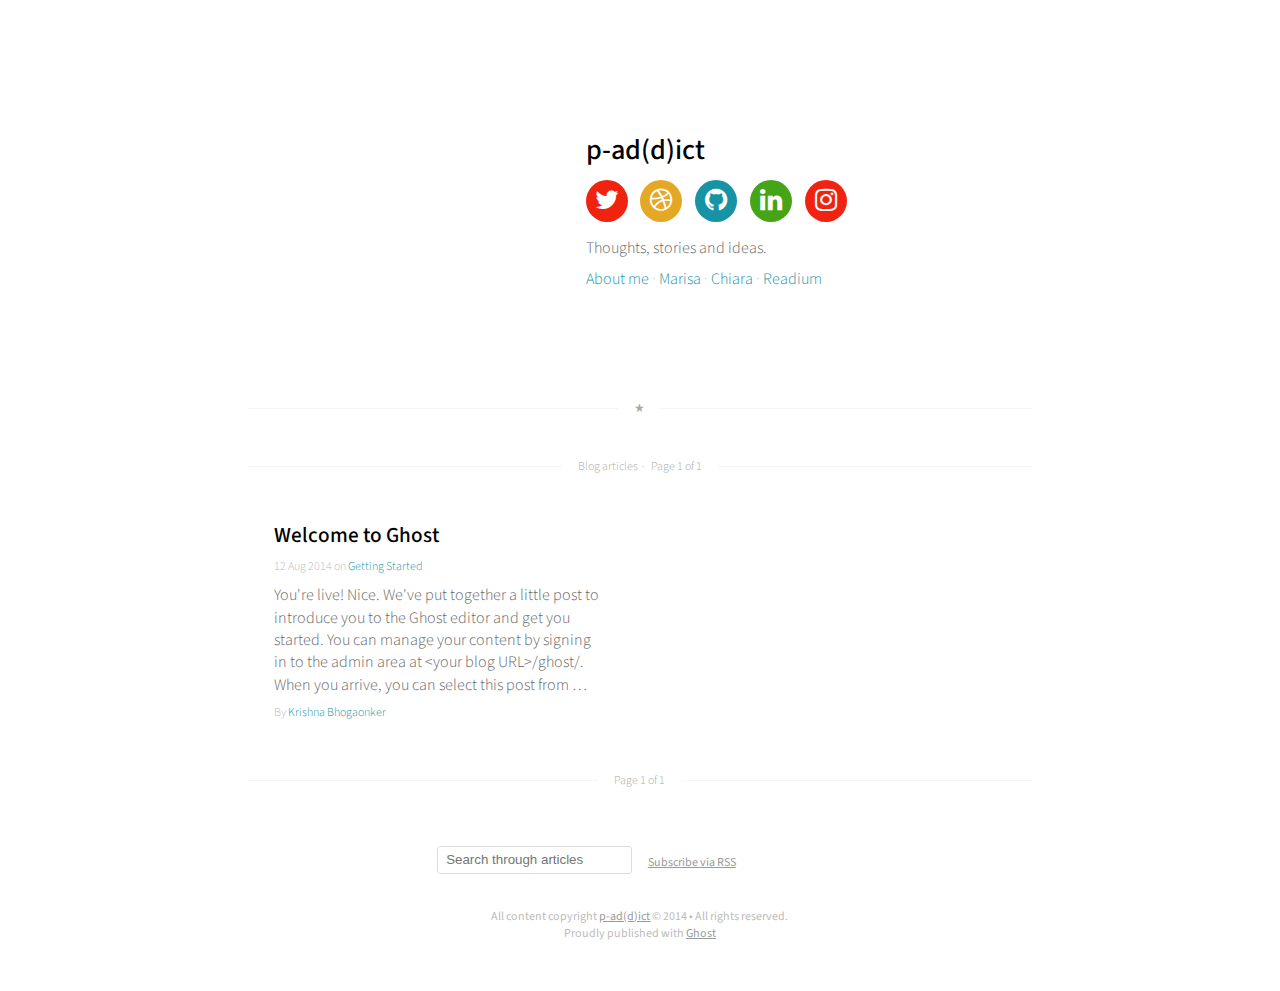
<file: index.html>
<!DOCTYPE html>
<html>
<head>
    
    <meta charset="utf-8" />
    <meta http-equiv="X-UA-Compatible" content="IE=edge" />

    
    <title>p-ad(d)ict</title>
    <meta name="description" content="Thoughts, stories and ideas." />
    
    <!-- (1) Optimize for mobile versions: http://goo.gl/EOpFl -->
    <meta name="viewport" content="width=device-width, initial-scale=1.0">
    
    <!-- (1) force latest IE rendering engine: bit.ly/1c8EiC9 -->
    <meta http-equiv="X-UA-Compatible" content="IE=edge">
    
    <meta name="HandheldFriendly" content="True" />
    <meta name="MobileOptimized" content="320" />
    <meta name="apple-mobile-web-app-capable" content="yes">
    <meta name="apple-mobile-web-app-status-bar-style" content="black-translucent">
    <meta name="twitter:card" content="summary">
    <meta name="twitter:title" content="p-ad(d)ict">
    <meta name="twitter:description" content="Thoughts, stories and ideas.">
    <meta name="twitter:site" content="http://www.svenread.com">
    <meta name="twitter:creator" content="@starburst1977">
    <meta name="google-site-verification" content="">
    <meta property="fb:admins" content="">
    <meta property="og:type" content="article">
    <meta property="og:title" content="p-ad(d)ict">
    <meta property="og:description" content="Thoughts, stories and ideas.">

    <link rel="shortcut icon" href="favicon.ico">

    
    <link rel="stylesheet" type="text/css" href="assets/css/main.css?v=ecebc24df8" />
    <link rel="stylesheet" href="assets/js/styles/obsidian.css?v=ecebc24df8">
    
    <link href="http://netdna.bootstrapcdn.com/font-awesome/4.0.3/css/font-awesome.min.css" rel="stylesheet">
    <link rel="stylesheet" href="http://brick.a.ssl.fastly.net/Linux+Libertine:400,400i,700,700i">
    <link href='http://fonts.googleapis.com/css?family=Source+Sans+Pro:300,400,600,700,300italic,400italic,700italic' rel='stylesheet' type='text/css'>
    <script src="https://code.jquery.com/jquery-1.11.0.min.js"></script>
    
    <meta name="generator" content="Ghost 0.5" />
<link rel="alternate" type="application/rss+xml" title="p-ad(d)ict" href="rss/index.html">
<link rel="canonical" href="http://blog.krishnab.org/" />
</head>
<body class="home-template">
    
    
    




<header class="site-head">
    <div class="vertical">
        <div class="site-head-content inner">
            <div class="left">
                
                
            </div>
            <div class="right">
                <h1 class="blog-title">p-ad(d)ict</h1>
                <div class="blog-social">
                    <a href="http://www.twitter.com/starburst1977" target="_blank"><i class="fa fa-twitter"></i></a>
                    <a href="http://dribbble.com/Starburst1977" target="_blank"><i class="fa fa-dribbble"></i></a>
                    <a href="https://github.com/starburst1977" target="_blank"><i class="fa fa-github"></i></a>
                    <a href="http://www.linkedin.com/in/svenread" target="_blank"><i class="fa fa-linkedin"></i></a>
                    <a href="http://instagram.com/starburst1977" target="_blank"><i class="fa fa-instagram"></i></a>
                </div>
                <h2 class="blog-description">Thoughts, stories and ideas.</h2>
                <div class="head-links">
                    <a href="http://127.0.0.1:2368/cv">About me</a> · <a href="http://127.0.0.1:2368/marisa/">Marisa</a> · <a href="http://127.0.0.1:2368/chiara/">Chiara</a> · <a href="http://127.0.0.1:2368/readium-ghost-theme/">Readium</a>
                </div>
            </div>
        </div>
        
    </div>
</header>


<main class="content index" role="main">
    
    
    <h5 class="index-headline featured"><span>&#9733;</span></h5>
    
    
        
    
    
    <h5 class="index-headline normal"><span>Blog articles&nbsp;&nbsp;·&nbsp;&nbsp;<nav class="pagination" role="navigation">
    
    <span class="page-number">Page 1 of 1</span>
    
</nav></span></h5>
    
    <div class="cf frame">
    
        
            <article class="post tag-getting-started" itemscope itemtype="http://schema.org/BlogPosting" role="article">
                <div class="article-item">
                    <header class="post-header">
                        <h2 class="post-title" itemprop="name"><a href="welcome-to-ghost/index.html" itemprop="url">Welcome to Ghost</a></h2>
                        <span class="post-meta"><time datetime="2014-08-12">12 Aug 2014</time> on <a href="tag/getting-started/index.html">Getting Started</a></span>
                    </header>
                    <section class="post-excerpt" itemprop="description">
                        <p>You're live! Nice. We've put together a little post to introduce you to the Ghost editor and get you started. You can manage your content by signing in to the admin area at &lt;your blog URL&gt;/ghost/. When you arrive, you can select this post from &hellip;</p>
                    </section>
                    <div class="author post-meta">
                       By <a href="author/krishna-bhogaonker/index.html">Krishna Bhogaonker </a>
                    </div>
                </div>
            </article>
        
    
    </div>
    
    <h5 class="index-headline bottom"><span><nav class="pagination" role="navigation">
    
    <span class="page-number">Page 1 of 1</span>
    
</nav></span></h5>
    
    
    


</main>


    <footer class="site-footer">
        <div class="cf">
            <div class="left">
                <form>
                  <input id="search-field" placeholder="Search through articles" />
                </form>
            </div>
            <div class="right">
                <a class="subscribe icon-feed" href="http://blog.krishnab.org/rss/"><span class="tooltip">Subscribe via RSS</span></a>
            </div>
        </div>
        
        <br>
        <section id="results"></section>
        <br>
        <div class="inner">
             <section class="copyright">All content copyright <a href="http://blog.krishnab.org/">p-ad(d)ict</a> &copy; 2014 &bull; All rights reserved.</section>
             <section class="poweredby">Proudly published with <a class="icon-ghost" href="http://ghost.org">Ghost</a></section>
        </div>
    </footer>

    
    <script src="public/jquery.js?v=ecebc24df8"></script>

    
    
    
    <script src="assets/js/readingTime.min.js?v=ecebc24df8"></script>
    <!-- Ghost Search Script-->
    <script src="assets/js/jquery.ghostHunter.min.js?v=ecebc24df8"></script>
    
    <script type="text/javascript" src="assets/js/min/index-ck.js?v=ecebc24df8"></script>
    <script>
      (function(i,s,o,g,r,a,m){i['GoogleAnalyticsObject']=r;i[r]=i[r]||function(){
      (i[r].q=i[r].q||[]).push(arguments)},i[r].l=1*new Date();a=s.createElement(o),
      m=s.getElementsByTagName(o)[0];a.async=1;a.src=g;m.parentNode.insertBefore(a,m)
      })(window,document,'script','//www.google-analytics.com/analytics.js','ga');
    
      ga('create', 'UA-47305801-1', 'svenread.com');
      ga('send', 'pageview');
    
    </script>
    
    
    <script>
    
      var searchField = $("#search-field").ghostHunter({
                          results   : "#results",
                          zeroResultsInfo     : false,
                          //Enable the "search as you type" by uncommenting the following line
                          onKeyUp   : true
                        });
    
      function clearResults() {
        searchField.clear();
      }
    
    </script>
    
</body>
</html>
</file>
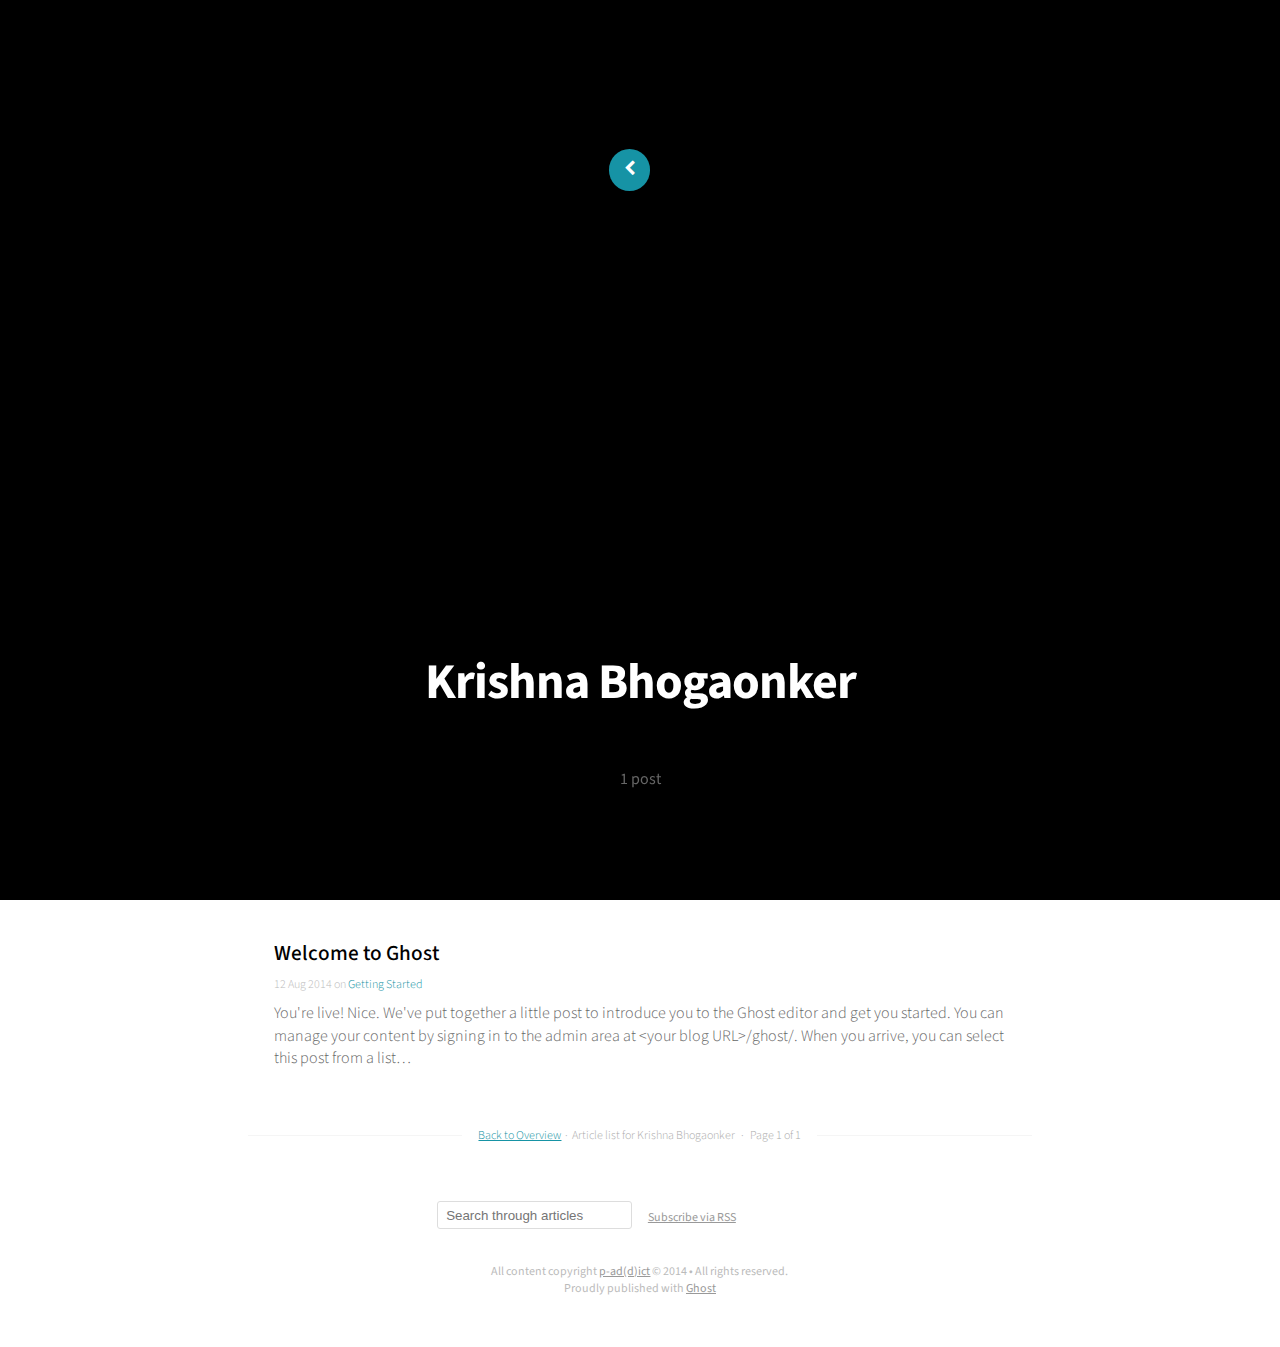
<file: author/krishna-bhogaonker/index.html>
<!DOCTYPE html>
<html>
<head>
    
    <meta charset="utf-8" />
    <meta http-equiv="X-UA-Compatible" content="IE=edge" />

    
    <title>Krishna Bhogaonker  - p-ad(d)ict</title>
    <meta name="description" content="" />
    
    <!-- (1) Optimize for mobile versions: http://goo.gl/EOpFl -->
    <meta name="viewport" content="width=device-width, initial-scale=1.0">
    
    <!-- (1) force latest IE rendering engine: bit.ly/1c8EiC9 -->
    <meta http-equiv="X-UA-Compatible" content="IE=edge">
    
    <meta name="HandheldFriendly" content="True" />
    <meta name="MobileOptimized" content="320" />
    <meta name="apple-mobile-web-app-capable" content="yes">
    <meta name="apple-mobile-web-app-status-bar-style" content="black-translucent">
    <meta name="twitter:card" content="summary">
    <meta name="twitter:title" content="Krishna Bhogaonker  - p-ad(d)ict">
    <meta name="twitter:description" content="">
    <meta name="twitter:site" content="http://www.svenread.com">
    <meta name="twitter:creator" content="@starburst1977">
    <meta name="google-site-verification" content="">
    <meta property="fb:admins" content="">
    <meta property="og:type" content="article">
    <meta property="og:title" content="Krishna Bhogaonker  - p-ad(d)ict">
    <meta property="og:description" content="">

    <link rel="shortcut icon" href="../../favicon.ico">

    
    <link rel="stylesheet" type="text/css" href="../../assets/css/main.css?v=ecebc24df8" />
    <link rel="stylesheet" href="../../assets/js/styles/obsidian.css?v=ecebc24df8">
    
    <link href="http://netdna.bootstrapcdn.com/font-awesome/4.0.3/css/font-awesome.min.css" rel="stylesheet">
    <link rel="stylesheet" href="http://brick.a.ssl.fastly.net/Linux+Libertine:400,400i,700,700i">
    <link href='http://fonts.googleapis.com/css?family=Source+Sans+Pro:300,400,600,700,300italic,400italic,700italic' rel='stylesheet' type='text/css'>
    <script src="https://code.jquery.com/jquery-1.11.0.min.js"></script>
    
    <meta name="generator" content="Ghost 0.5" />
<link rel="alternate" type="application/rss+xml" title="p-ad(d)ict" href="../../rss/index.html">
<link rel="canonical" href="http://blog.krishnab.org/author/krishna-bhogaonker/" />
</head>
<body class="author-template author-krishna-bhogaonker">
    
    
    





<script>
    (function ($) {
        "use strict";
    
        $(document).ready(function(){
                        
            $('.post-content').each(function() {
                var $this = $(this),
                    img = $this.find('img:first'),
                    url = img.attr('src');
    
                $(".post-image-image").css('background-image', 'url('+url+')');
    
                img.remove();
            });
    
            var $window = $(window),
                $image = $('.post-image-image');
            $window.on('scroll', function() {
                var top = $window.scrollTop();
    
                if (top < 0 || top > 1500) { return; }
                $image
                    .css('transform', 'translate3d(0px, '+top/3+'px, 0px)')
                    .css('opacity', 1-Math.max(top/700, 0));
            });
            $window.trigger('scroll');
            
            var height = $('.post-image-image').height();
                $('.content').css('padding-top', height + 'px');
                
            $(function() {
              $('a[href*=#]:not([href=#])').click(function() {
                if (location.pathname.replace(/^\//,'') == this.pathname.replace(/^\//,'') && location.hostname == this.hostname) {
                  var target = $(this.hash);
                  target = target.length ? target : $('[name=' + this.hash.slice(1) +']');
                  if (target.length) {
                    $('html,body').animate({
                      scrollTop: target.offset().top
                    }, 500);
                    return false;
                  }
                }
              });
            });
    
        });
    
    }(jQuery));
</script>

<div class="article tag-articleimage">
<div class="post-image">
    <div class="post-image-image no-cover" data-0="opacity: 1; top: 0px" data-500="opacity: 0.2; top: 250px">
        Post Image
    </div>
    <header class="post-header">
        <a href="../../index.html" class="button-back"><i class="fa fa-chevron-left "></i></a>
        
    </header>
    <div class="post-head">
        <div class="post-author">
            
        </div>
        <h1 class="post-title">Krishna Bhogaonker </h1>
        <span class="post-meta author">
            
            <br><br>
            <div class="author-meta">
                
                
                <span class="author-stats"><i class="icon-stats"></i> 1 post</span>
            </div>
        </span>
        
    </div>
    <center><a href="index.html#topofpage" class="topofpage"><i class="fa fa-angle-down"></i></a></center>
</div>
</div>



<main class="content tag-list" role="main">
    
    
    
    
    

    <article class="post tag-getting-started">
        <header class="post-header">
            <h2 class="post-title"><a href="../../welcome-to-ghost/index.html">Welcome to Ghost</a></h2>
            <span class="post-meta"><time datetime="2014-08-12">12 Aug 2014</time> on <a href="../../tag/getting-started/index.html">Getting Started</a></span>
        </header>
        <section class="post-excerpt">
            <p>You're live! Nice. We've put together a little post to introduce you to the Ghost editor and get you started. You can manage your content by signing in to the admin area at &lt;your blog URL&gt;/ghost/. When you arrive, you can select this post from a list&hellip;</p>
        </section>
    </article>

    

    
    
    <h5 class="index-headline bottom"><span><a href="../../index.html">Back to Overview</a>&nbsp;&nbsp;·&nbsp;&nbsp;Article list for Krishna Bhogaonker &nbsp;&nbsp;·&nbsp;&nbsp;<nav class="pagination" role="navigation">
    
    <span class="page-number">Page 1 of 1</span>
    
</nav></span></h5>

</main>


    <footer class="site-footer">
        <div class="cf">
            <div class="left">
                <form>
                  <input id="search-field" placeholder="Search through articles" />
                </form>
            </div>
            <div class="right">
                <a class="subscribe icon-feed" href="http://blog.krishnab.org/rss/"><span class="tooltip">Subscribe via RSS</span></a>
            </div>
        </div>
        
        <br>
        <section id="results"></section>
        <br>
        <div class="inner">
             <section class="copyright">All content copyright <a href="http://blog.krishnab.org/">p-ad(d)ict</a> &copy; 2014 &bull; All rights reserved.</section>
             <section class="poweredby">Proudly published with <a class="icon-ghost" href="http://ghost.org">Ghost</a></section>
        </div>
    </footer>

    
    <script src="../../public/jquery.js?v=ecebc24df8"></script>

    
    
    
    <script src="../../assets/js/readingTime.min.js?v=ecebc24df8"></script>
    <!-- Ghost Search Script-->
    <script src="../../assets/js/jquery.ghostHunter.min.js?v=ecebc24df8"></script>
    
    <script type="text/javascript" src="../../assets/js/min/index-ck.js?v=ecebc24df8"></script>
    <script>
      (function(i,s,o,g,r,a,m){i['GoogleAnalyticsObject']=r;i[r]=i[r]||function(){
      (i[r].q=i[r].q||[]).push(arguments)},i[r].l=1*new Date();a=s.createElement(o),
      m=s.getElementsByTagName(o)[0];a.async=1;a.src=g;m.parentNode.insertBefore(a,m)
      })(window,document,'script','//www.google-analytics.com/analytics.js','ga');
    
      ga('create', 'UA-47305801-1', 'svenread.com');
      ga('send', 'pageview');
    
    </script>
    
    
    <script>
    
      var searchField = $("#search-field").ghostHunter({
                          results   : "#results",
                          zeroResultsInfo     : false,
                          //Enable the "search as you type" by uncommenting the following line
                          onKeyUp   : true
                        });
    
      function clearResults() {
        searchField.clear();
      }
    
    </script>
    
</body>
</html>
</file>
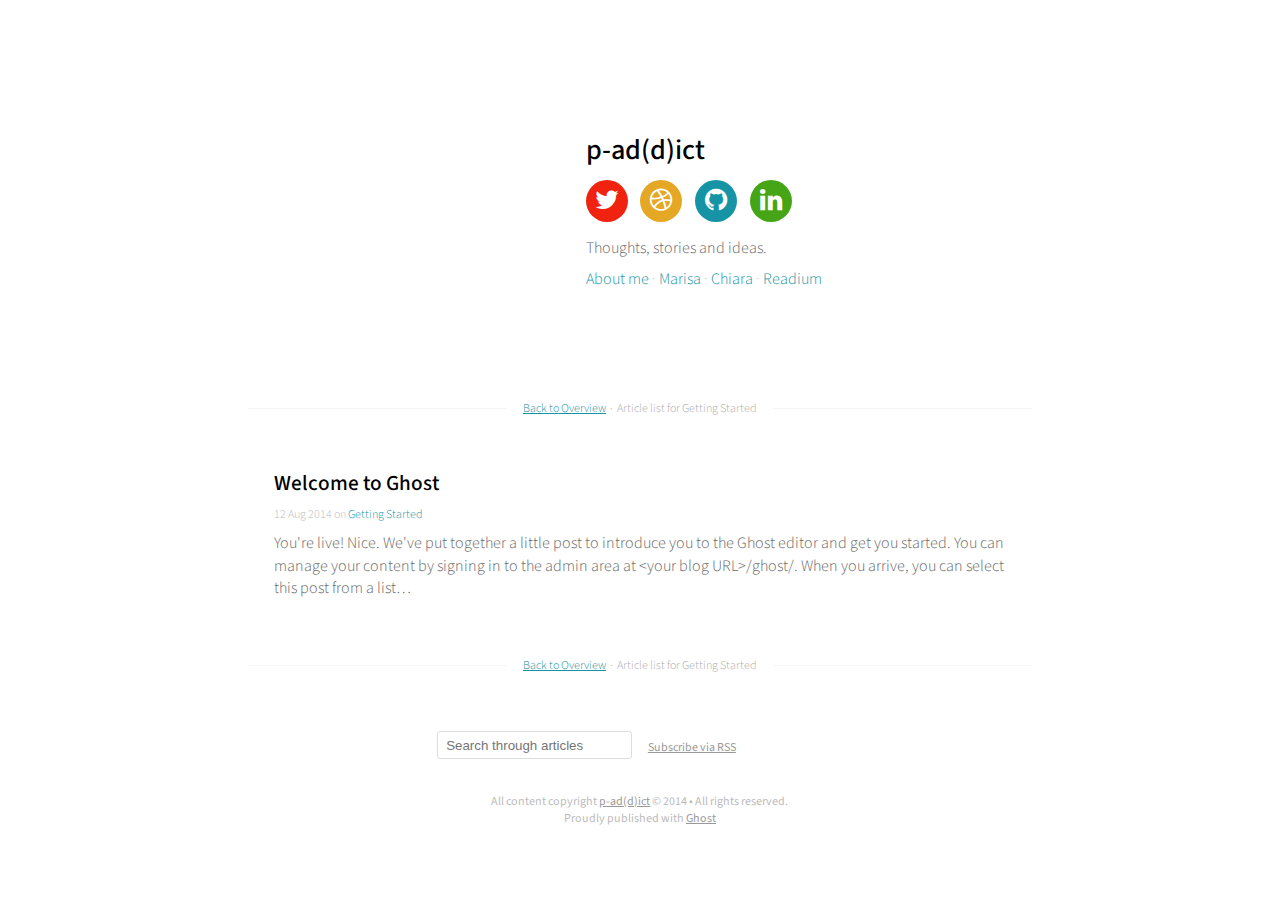
<file: tag/getting-started/index.html>
<!DOCTYPE html>
<html>
<head>
    
    <meta charset="utf-8" />
    <meta http-equiv="X-UA-Compatible" content="IE=edge" />

    
    <title>Getting Started - p-ad(d)ict</title>
    <meta name="description" content="" />
    
    <!-- (1) Optimize for mobile versions: http://goo.gl/EOpFl -->
    <meta name="viewport" content="width=device-width, initial-scale=1.0">
    
    <!-- (1) force latest IE rendering engine: bit.ly/1c8EiC9 -->
    <meta http-equiv="X-UA-Compatible" content="IE=edge">
    
    <meta name="HandheldFriendly" content="True" />
    <meta name="MobileOptimized" content="320" />
    <meta name="apple-mobile-web-app-capable" content="yes">
    <meta name="apple-mobile-web-app-status-bar-style" content="black-translucent">
    <meta name="twitter:card" content="summary">
    <meta name="twitter:title" content="Getting Started - p-ad(d)ict">
    <meta name="twitter:description" content="">
    <meta name="twitter:site" content="http://www.svenread.com">
    <meta name="twitter:creator" content="@starburst1977">
    <meta name="google-site-verification" content="">
    <meta property="fb:admins" content="">
    <meta property="og:type" content="article">
    <meta property="og:title" content="Getting Started - p-ad(d)ict">
    <meta property="og:description" content="">

    <link rel="shortcut icon" href="../../favicon.ico">

    
    <link rel="stylesheet" type="text/css" href="../../assets/css/main.css?v=ecebc24df8" />
    <link rel="stylesheet" href="../../assets/js/styles/obsidian.css?v=ecebc24df8">
    
    <link href="http://netdna.bootstrapcdn.com/font-awesome/4.0.3/css/font-awesome.min.css" rel="stylesheet">
    <link rel="stylesheet" href="http://brick.a.ssl.fastly.net/Linux+Libertine:400,400i,700,700i">
    <link href='http://fonts.googleapis.com/css?family=Source+Sans+Pro:300,400,600,700,300italic,400italic,700italic' rel='stylesheet' type='text/css'>
    <script src="https://code.jquery.com/jquery-1.11.0.min.js"></script>
    
    <meta name="generator" content="Ghost 0.5" />
<link rel="alternate" type="application/rss+xml" title="p-ad(d)ict" href="../../rss/index.html">
<link rel="canonical" href="http://blog.krishnab.org/tag/getting-started/" />
</head>
<body class="tag-template tag-getting-started">
    
    
    




<header class="site-head">
    <div class="vertical">
        <div class="site-head-content inner">
            <div class="left">
                
                
            </div>
            <div class="right">
                <h1 class="blog-title">p-ad(d)ict</h1>
                <div class="blog-social">
                    <a href="http://www.twitter.com/starburst1977"><i class="fa fa-twitter"></i></a>
                    <a href="http://dribbble.com/Starburst1977"><i class="fa fa-dribbble"></i></a>
                    <a href="https://github.com/starburst1977"><i class="fa fa-github"></i></a>
                    <a href="http://www.linkedin.com/in/svenread"><i class="fa fa-linkedin"></i></a>
                </div>
                <h2 class="blog-description">Thoughts, stories and ideas.</h2>
                <div class="head-links">
                    <a href="http://127.0.0.1:2368/aboutme">About me</a> · <a href="http://127.0.0.1:2368/marisa-ghost-theme/">Marisa</a> · <a href="http://127.0.0.1:2368/golden-ratio-modular-scaling-on-a-responsive-website/">Chiara</a> · <a href="http://127.0.0.1:2368/readium-ghost-theme/">Readium</a>
                </div>
            </div>
        </div>

    </div>
</header>


<main class="content tag-list" role="main">
        
    <h5 class="index-headline normal"><span><a href="../../index.html">Back to Overview</a>&nbsp;&nbsp;·&nbsp;&nbsp;Article list for Getting Started</span></h5>
    <br>
    
    

    <article class="post tag-getting-started">
        <header class="post-header">
            <h2 class="post-title"><a href="../../welcome-to-ghost/index.html">Welcome to Ghost</a></h2>
            <span class="post-meta"><time datetime="2014-08-12">12 Aug 2014</time> on <a href="index.html">Getting Started</a></span>
        </header>
        <section class="post-excerpt">
            <p>You're live! Nice. We've put together a little post to introduce you to the Ghost editor and get you started. You can manage your content by signing in to the admin area at &lt;your blog URL&gt;/ghost/. When you arrive, you can select this post from a list&hellip;</p>
        </section>
    </article>

    

    
    
    <h5 class="index-headline bottom"><span><a href="../../index.html">Back to Overview</a>&nbsp;&nbsp;·&nbsp;&nbsp;Article list for Getting Started</span></h5>

</main>

    <footer class="site-footer">
        <div class="cf">
            <div class="left">
                <form>
                  <input id="search-field" placeholder="Search through articles" />
                </form>
            </div>
            <div class="right">
                <a class="subscribe icon-feed" href="http://blog.krishnab.org/rss/"><span class="tooltip">Subscribe via RSS</span></a>
            </div>
        </div>
        
        <br>
        <section id="results"></section>
        <br>
        <div class="inner">
             <section class="copyright">All content copyright <a href="http://blog.krishnab.org/">p-ad(d)ict</a> &copy; 2014 &bull; All rights reserved.</section>
             <section class="poweredby">Proudly published with <a class="icon-ghost" href="http://ghost.org">Ghost</a></section>
        </div>
    </footer>

    
    <script src="../../public/jquery.js?v=ecebc24df8"></script>

    
    
    
    <script src="../../assets/js/readingTime.min.js?v=ecebc24df8"></script>
    <!-- Ghost Search Script-->
    <script src="../../assets/js/jquery.ghostHunter.min.js?v=ecebc24df8"></script>
    
    <script type="text/javascript" src="../../assets/js/min/index-ck.js?v=ecebc24df8"></script>
    <script>
      (function(i,s,o,g,r,a,m){i['GoogleAnalyticsObject']=r;i[r]=i[r]||function(){
      (i[r].q=i[r].q||[]).push(arguments)},i[r].l=1*new Date();a=s.createElement(o),
      m=s.getElementsByTagName(o)[0];a.async=1;a.src=g;m.parentNode.insertBefore(a,m)
      })(window,document,'script','//www.google-analytics.com/analytics.js','ga');
    
      ga('create', 'UA-47305801-1', 'svenread.com');
      ga('send', 'pageview');
    
    </script>
    
    
    <script>
    
      var searchField = $("#search-field").ghostHunter({
                          results   : "#results",
                          zeroResultsInfo     : false,
                          //Enable the "search as you type" by uncommenting the following line
                          onKeyUp   : true
                        });
    
      function clearResults() {
        searchField.clear();
      }
    
    </script>
    
</body>
</html>
</file>
<file: assets/css/main.css>
.cf:after{content:"";display:table;clear:both}body,html{background-color:#fff;font-family:"Source Sans Pro";color:#000;-webkit-hyphens:auto;-moz-hyphens:auto;hyphens:auto;font-weight:400;font-style:normal;-moz-font-feature-settings:"liga=1, dlig=1";-ms-font-feature-settings:"liga","dlig";-webkit-font-feature-settings:"liga","dlig";-o-font-feature-settings:"liga","dlig";font-feature-settings:"liga","dlig";font-size:12px}@media only screen and (min-width: 800px){body,html{font-size:14px}}@media only screen and (min-width: 1200px){body,html{font-size:16px}}@media only screen and (min-width: 1600px){body,html{font-size:18px}}body a,html a{color:#1693a5}body.fontSerif,html.fontSerif{font-family:"Linux Libertine"}.site-head,.content,.site-footer{width:100%;margin:0 auto}@media only screen and (min-width: 800px){.site-head,.content,.site-footer{width:62%}}@media only screen and (min-width: 1400px){.site-head,.content,.site-footer{width:50%}}@media only screen and (min-width: 2000px){.site-head,.content,.site-footer{width:38%}}
.site-head-content{position:relative;margin-top:2.61792rem;text-align:center;padding:0 0 1.618rem}.site-head-content:after{content:"";display:table;clear:both}@media only screen and (min-width: 800px){.site-head-content{padding:0 32px 4.2358rem;margin-top:6.85353rem}}.site-head-content .left{float:left;width:100%;position:relative;padding-top:11.08901rem}@media only screen and (min-width: 800px){.site-head-content .left{width:38%}}.site-head-content .right{float:right;width:100%;text-align:center;-webkit-box-sizing:border-box;-moz-box-sizing:border-box;box-sizing:border-box;padding:0 2rem 0}@media only screen and (min-width: 800px){.site-head-content .right{width:62%;text-align:left;padding-left:2rem}}.site-head-content .blog-logo{width:6.85353rem;height:6.85353rem;position:absolute;top:0;right:50%;margin-right:-0.97908rem;margin-top:2rem;background-size:cover;border-radius:50%;z-index:99;text-indent:-9999px}@media only screen and (min-width: 800px){.site-head-content .blog-logo{right:6.85353rem;margin-right:0}}.site-head-content .blog-cover{width:11.08901rem;height:11.08901rem;position:absolute;top:0;right:50%;margin-right:-7.39267rem;border-radius:50%;z-index:98;background-size:cover;text-indent:-9999px}@media only screen and (min-width: 800px){.site-head-content .blog-cover{right:0;margin-right:0}}.site-head-content .blog-title{font-size:1.7689rem;line-height:1;font-family:"Source Sans Pro";color:#000;font-weight:500;margin:0;padding:1.618rem 0 0}.site-head-content .blog-description{font-size:1rem;line-height:1.25;font-family:"Source Sans Pro";font-weight:300;color:#666;margin:0;padding:0}.site-head-content .blog-social{padding:1rem 0}.site-head-content .blog-social:after{content:"";display:table;clear:both}.site-head-content .blog-social a{display:inline-block;width:2.61792rem;height:2.61792rem;border-radius:50%;background-color:#f02311;text-align:center;margin-right:0.61805rem;-webkit-transition:all 0.35s ease-in-out;-moz-transition:all 0.35s ease-in-out;transition:all 0.35s ease-in-out}.site-head-content .blog-social a:nth-child(2){background-color:#e5a825}.site-head-content .blog-social a:nth-child(3){background-color:#1693a5}.site-head-content .blog-social a:nth-child(4){background-color:#45a516}.site-head-content .blog-social a:hover{background-color:#000}.site-head-content .blog-social a:hover i{color:#fff}.site-head-content .blog-social a i{color:#fff;font-size:1.618rem;line-height:2.61792rem}.lessHeadSpace .site-head-content{margin-top:1.618rem;text-align:center;padding:0 0 1.618rem}.lessHeadSpace .site-head-content:after{content:"";display:table;clear:both}@media only screen and (min-width: 800px){.lessHeadSpace .site-head-content{padding:0 32px 2.61792rem;margin-top:2.61792rem}}
.head-links{padding:0.66rem 0 0;font-weight:300;color:#ccc;font-size:1rem}.head-links a{color:#1693a5;margin:0;text-decoration:none}.head-links a:hover{text-decoration:underline;color:#000}.index-headline{text-align:center;line-height:1rem;height:1rem;position:relative;font-weight:300;margin:2.61792rem 0 0;padding:0}.index-headline.bottom{margin:1.618rem 0 2.61792rem}.index-headline span{background-color:#fff;font-size:0.75188rem;color:#aaa;padding:0 16px;z-index:10;position:relative}.index-headline nav span{padding:0}.index-headline:after{position:absolute;content:"";top:8px;left:0;right:0;margin:0 auto;border-top:1px solid #f5f5f5;z-index:0}.index:after{content:"";display:table;clear:both}.index .frame{padding:1rem 0 0}.index .post{padding:1rem 1.618rem;width:100%;-webkit-box-sizing:border-box;-moz-box-sizing:border-box;box-sizing:border-box}@media only screen and (min-width: 900px){.index .post{width:49%;display:inline-block;vertical-align:top}}.index .post .article-item{color:#000;text-decoration:none;display:block;-webkit-transition:all 0.35s ease-in-out;-moz-transition:all 0.35s ease-in-out;transition:all 0.35s ease-in-out}.index .post .article-item:hover .post-title{text-decoration:underline}.index .post .article-item:hover .post-excerpt p{color:#000}.index .post .post-meta{font-size:0.75188rem;line-height:16px;height:16px;white-space:nowrap;overflow:hidden;text-overflow:ellipsis;padding:0.56532rem 0;color:#bbb;font-weight:300;display:block}.index .post .post-meta a{text-decoration:none}.index .post .post-meta a:hover{text-decoration:underline}.index .post .post-header .post-title{font-size:1.33rem;padding:1rem 0 0;margin:0;line-height:1.7689rem;height:1.7689rem;font-weight:500;white-space:nowrap;overflow:hidden;text-overflow:ellipsis}.index .post .post-header .post-title a{color:#000;text-decoration:none}.index .post .post-excerpt{padding:0 0}.index .post .post-excerpt p{font-size:1rem;line-height:1.4;color:#666;font-weight:300;padding:0;margin:0}.index .post.featured{width:100%;float:none}.index .post.featured .post-header .post-title{font-size:1.7689rem;line-height:2.35264rem;height:2.35264rem}.index .post.featured .post-excerpt p{font-size:1.33rem}.singleCol .index .post{width:100%;float:none}.pagination{padding:0;display:inline;-webkit-box-sizing:border-box;-moz-box-sizing:border-box;box-sizing:border-box;font-size:0.75188rem}.pagination a{margin:0}.archive-template .index-headline.featured{display:none}.site-footer{text-align:center;-webkit-box-sizing:border-box;-moz-box-sizing:border-box;box-sizing:border-box;color:#bbb;font-size:0.75188rem;padding:1rem 0 2.61792rem}.site-footer:after{content:"";display:table;clear:both}.site-footer a{color:#999}.site-footer a:hover{color:#1693a5}.site-footer .left{float:left;width:49%;text-align:right}.site-footer .left input{border:1px #ddd solid;border-radius:3px;padding:5.33333px 8px}.site-footer .right{float:right;width:49%;text-align:left;padding-top:8px}#results{padding:0 2.61792rem}#results a{display:block;padding:1rem 2.61792rem;margin-bottom:0.61805rem;background-color:#f5f5f5;border-radius:0.61805rem;text-decoration:none}#results a h2{color:#333;padding:0;margin:0;font-size:1.33rem;font-weight:300}#results a h4{color:#aaa;font-size:0.75188rem;padding:0.61805rem 0 0;margin:0;font-weight:500}.article .post-header,.page .post-header{position:relative;margin-top:6.85353rem;text-align:center;padding:0 0 6.85353rem}.article .post-header:after,.page .post-header:after{content:"";display:table;clear:both}.article .post-header .button-back,.page .post-header .button-back{width:2.61792rem;height:2.61792rem;position:absolute;top:0;right:50%;margin-right:-0.65448rem;margin-top:0.85rem;background-size:cover;border-radius:50%;z-index:99;background-color:#1693a5;text-align:center;line-height:2.61792rem;color:#fff;font-size:1rem;text-indent:0;-webkit-transition:all 0.35s ease-in-out;-moz-transition:all 0.35s ease-in-out;transition:all 0.35s ease-in-out}.article .post-header .button-back:hover,.page .post-header .button-back:hover{background-color:#f02311}.article .post-header .blog-logo,.page .post-header .blog-logo{width:4.2358rem;height:4.2358rem;position:absolute;top:0;right:50%;margin-right:-3.52983rem;border-radius:50%;z-index:98;background-size:cover;text-indent:-9999px}.article .author-image,.page .author-image{width:6.85353rem;height:6.85353rem;border-radius:50%;z-index:98;background-size:cover;text-indent:-9999px;margin:0 auto}.article .author-name,.page .author-name{display:block;text-align:center;font-size:0.75188rem;color:#aaa;padding:0.61805rem 0;text-indent:0;line-height:1rem}.article .author-name a,.page .author-name a{color:#e5a825;text-decoration:none}.article .topofpage,.page .topofpage{text-indent:0;position:absolute;bottom:1.618rem;color:#fff;font-size:1.7689rem}.article .post-title,.page .post-title{font-size:3.12901rem;text-align:center;line-height:1.25;font-weight:300;margin:0;padding:0.61805rem 0 0;-webkit-hyphens:manual;-moz-hyphens:manual;hyphens:manual;letter-spacing:-1px}@media only screen and (min-width: 800px){.article .post-title,.page .post-title{padding:1rem 1.7689rem 0}}@media only screen and (min-width: 1200px){.article .post-title,.page .post-title{padding:1.618rem 2.35264rem 0}}@media only screen and (min-width: 1600px){.article .post-title,.page .post-title{padding:1.618rem 3.12901rem 0}}.article .post-meta,.page .post-meta{display:block;text-align:center;font-size:0.75188rem;color:#aaa;padding:0 0 4.2358rem}.article .post-content,.article .post-footer,.page .post-content,.page .post-footer{font-size:1.33rem;padding:0 1.33rem}@media only screen and (min-width: 800px){.article .post-content,.article .post-footer,.page .post-content,.page .post-footer{padding:0 1.7689rem}}@media only screen and (min-width: 1200px){.article .post-content,.article .post-footer,.page .post-content,.page .post-footer{padding:0 2.35264rem}}@media only screen and (min-width: 1600px){.article .post-content,.article .post-footer,.page .post-content,.page .post-footer{padding:0 3.12901rem}}.article .post-content h1,.article .post-footer h1,.page .post-content h1,.page .post-footer h1{font-size:2.35264rem;padding:1.7689rem 0;line-height:1.15;font-weight:300;text-align:center;margin:0;-webkit-hyphens:manual;-moz-hyphens:manual;hyphens:manual}.article .post-content h2,.article .post-footer h2,.page .post-content h2,.page .post-footer h2{font-size:2.35264rem;padding:1.7689rem 0;line-height:1.15;margin:0}.article .post-content h3,.article .post-footer h3,.page .post-content h3,.page .post-footer h3{font-size:1.7689rem;padding:1.7689rem 0;line-height:1.15;margin:0}.article .post-content h4,.article .post-footer h4,.page .post-content h4,.page .post-footer h4{font-size:1.33rem;padding:1.7689rem 0 0;margin:0}.article .post-content img,.article .post-footer img,.page .post-content img,.page .post-footer img{max-width:100%;border-radius:1rem;margin:0 auto;display:block}.article .post-content figure,.article .post-footer figure,.page .post-content figure,.page .post-footer figure{padding:0 0 1.7689rem;margin:0;text-align:center}.article .post-content figure figcaption,.article .post-footer figure figcaption,.page .post-content figure figcaption,.page .post-footer figure figcaption{padding:0.75188rem 0 0;font-style:italic;color:#aaa;font-size:1rem}.article .post-content p,.article .post-footer p,.page .post-content p,.page .post-footer p{font-size:1.33rem;line-height:1.4;padding:0 0 1.7689rem;margin:0}.article .post-content code,.article .post-footer code,.page .post-content code,.page .post-footer code{background-color:#000;color:#fff;border-color:#000;font-family:Inconsolata,monospace,sans-serif;font-size:1rem;border-radius:0.38198rem;padding:2px 4px 4px;position:relative;top:-3px;white-space:nowrap;-webkit-hyphens:none;-moz-hyphens:none;hyphens:none}.article .post-content pre>code,.article .post-footer pre>code,.page .post-content pre>code,.page .post-footer pre>code{background-color:#000;border-color:#000;-webkit-box-sizing:border-box;-moz-box-sizing:border-box;box-sizing:border-box;padding:1.33rem 1.7689rem;color:#fff;font-size:1rem;line-height:1.4;margin-left:-5%;width:110%;display:block;white-space:pre;overflow:auto;border-radius:1rem}.article .post-content pre,.article .post-footer pre,.page .post-content pre,.page .post-footer pre{padding:0;margin:0 0 2rem;-webkit-box-sizing:border-box;-moz-box-sizing:border-box;box-sizing:border-box}.article .post-content pre code,.article .post-content tt,.article .post-footer pre code,.article .post-footer tt,.page .post-content pre code,.page .post-content tt,.page .post-footer pre code,.page .post-footer tt{white-space:-moz-pre-wrap;white-space:pre-wrap;border:none}.article .post-content hr,.article .post-footer hr,.page .post-content hr,.page .post-footer hr{border:0;padding:0;display:block;width:20%;margin:1.33rem auto 1.33rem auto;border:1px solid #ccc}.article .post-content ul,.article .post-content ol,.article .post-footer ul,.article .post-footer ol,.page .post-content ul,.page .post-content ol,.page .post-footer ul,.page .post-footer ol{padding:0 0 1.7689rem;margin:0}.article .post-content ul li,.article .post-content ol li,.article .post-footer ul li,.article .post-footer ol li,.page .post-content ul li,.page .post-content ol li,.page .post-footer ul li,.page .post-footer ol li{margin-left:2.61792rem;list-style-type:disc;padding:0}.article .post-content ul li p,.article .post-content ol li p,.article .post-footer ul li p,.article .post-footer ol li p,.page .post-content ul li p,.page .post-content ol li p,.page .post-footer ul li p,.page .post-footer ol li p{padding:0 0 1.618rem}.article .post-content ol li,.article .post-footer ol li,.page .post-content ol li,.page .post-footer ol li{list-style-type:decimal}.article .post-content blockquote,.article .post-footer blockquote,.page .post-content blockquote,.page .post-footer blockquote{font-style:italic;font-size:1.33rem;line-height:1.4;padding:1.7689rem 0 0 1.7689rem;border-left:8px #e5a825 solid;margin:0 0 1.7689rem}.article .post-content kbd,.article .post-footer kbd,.page .post-content kbd,.page .post-footer kbd{display:inline-block;margin-bottom:1.618rem;padding:1px 8px;border:#ccc 1px solid;color:#000;text-shadow:#fff 0 1px 0;font-size:0.9em;font-weight:bold;background:#e5a825;border-radius:4px;box-shadow:0 1px 0 rgba(0,0,0,0.2),0 1px 0 0 #fff inset}.article .post-content table,.article .post-footer table,.page .post-content table,.page .post-footer table{-moz-box-sizing:border-box;box-sizing:border-box;margin:0 0 1.618rem;width:100%;max-width:100%;background-color:transparent}.article .post-content table th,.article .post-content table td,.article .post-footer table th,.article .post-footer table td,.page .post-content table th,.page .post-content table td,.page .post-footer table th,.page .post-footer table td{padding:8golden -ratio(1rem, 0);line-height:1.5;text-align:left;vertical-align:top;border-top:1px solid #ccc}.article .post-content table th,.article .post-footer table th,.page .post-content table th,.page .post-footer table th{color:#000}.article .post-content table caption+thead tr:first-child th,.article .post-content table caption+thead tr:first-child td,.article .post-content table colgroup+thead tr:first-child th,.article .post-content table colgroup+thead tr:first-child td,.article .post-content table thead:first-child tr:first-child th,.article .post-content table thead:first-child tr:first-child td,.article .post-footer table caption+thead tr:first-child th,.article .post-footer table caption+thead tr:first-child td,.article .post-footer table colgroup+thead tr:first-child th,.article .post-footer table colgroup+thead tr:first-child td,.article .post-footer table thead:first-child tr:first-child th,.article .post-footer table thead:first-child tr:first-child td,.page .post-content table caption+thead tr:first-child th,.page .post-content table caption+thead tr:first-child td,.page .post-content table colgroup+thead tr:first-child th,.page .post-content table colgroup+thead tr:first-child td,.page .post-content table thead:first-child tr:first-child th,.page .post-content table thead:first-child tr:first-child td,.page .post-footer table caption+thead tr:first-child th,.page .post-footer table caption+thead tr:first-child td,.page .post-footer table colgroup+thead tr:first-child th,.page .post-footer table colgroup+thead tr:first-child td,.page .post-footer table thead:first-child tr:first-child th,.page .post-footer table thead:first-child tr:first-child td{border-top:0}.article .post-content table tbody+tbody,.article .post-footer table tbody+tbody,.page .post-content table tbody+tbody,.page .post-footer table tbody+tbody{border-top:2px solid #efefef}.article .post-content table table table,.article .post-footer table table table,.page .post-content table table table,.page .post-footer table table table{background-color:#fff}.article .post-content table tbody>tr:nth-child(odd)>td,.article .post-content table tbody>tr:nth-child(odd)>th,.article .post-footer table tbody>tr:nth-child(odd)>td,.article .post-footer table tbody>tr:nth-child(odd)>th,.page .post-content table tbody>tr:nth-child(odd)>td,.page .post-content table tbody>tr:nth-child(odd)>th,.page .post-footer table tbody>tr:nth-child(odd)>td,.page .post-footer table tbody>tr:nth-child(odd)>th{background-color:#fff}.article .post-content table.plain tbody>tr:nth-child(odd)>td,.article .post-content table.plain tbody>tr:nth-child(odd)>th,.article .post-footer table.plain tbody>tr:nth-child(odd)>td,.article .post-footer table.plain tbody>tr:nth-child(odd)>th,.page .post-content table.plain tbody>tr:nth-child(odd)>td,.page .post-content table.plain tbody>tr:nth-child(odd)>th,.page .post-footer table.plain tbody>tr:nth-child(odd)>td,.page .post-footer table.plain tbody>tr:nth-child(odd)>th{background:transparent}.article.tag-articleimage .post-head,.page.tag-articleimage .post-head{position:absolute;bottom:0;left:0;right:0;background-color:transparent;background-image:-webkit-linear-gradient(transparent 0%,#000 100%);background-image:linear-gradient(transparent 0%,#000 100%)}.article.tag-articleimage .post-image,.page.tag-articleimage .post-image{background-size:cover;position:absolute;top:0;left:0;right:0;bottom:0;text-indent:-9999px;padding-top:33%;z-index:1;background-color:#000;overflow:hidden}.article.tag-articleimage .post-image .post-image-image,.page.tag-articleimage .post-image .post-image-image{position:absolute;left:0;right:0;bottom:0;top:0;background-size:cover;text-indent:-9999px;background-position:center}.article.tag-articleimage .post-header,.page.tag-articleimage .post-header{position:absolute;top:1.618rem;left:0;right:0;z-index:999;text-align:center;padding:0 0 6.85353rem}.article.tag-articleimage .post-header:after,.page.tag-articleimage .post-header:after{content:"";display:table;clear:both}.article.tag-articleimage .post-header .button-back,.page.tag-articleimage .post-header .button-back{width:2.61792rem;height:2.61792rem;position:absolute;top:0;right:50%;margin-right:-0.65448rem;margin-top:0.85rem;background-size:cover;border-radius:50%;z-index:99;background-color:#1693a5;text-align:center;line-height:2.61792rem;color:#fff;font-size:1rem;-webkit-transition:all 0.35s ease-in-out;-moz-transition:all 0.35s ease-in-out;transition:all 0.35s ease-in-out}.article.tag-articleimage .post-header .button-back:hover,.page.tag-articleimage .post-header .button-back:hover{background-color:#f02311}.article.tag-articleimage .post-header .blog-logo,.page.tag-articleimage .post-header .blog-logo{width:4.2358rem;height:4.2358rem;position:absolute;top:0;right:50%;margin-right:-3.52983rem;border-radius:50%;z-index:98;background-size:cover;text-indent:-9999px}.article.tag-articleimage .post-title,.page.tag-articleimage .post-title{font-size:3.12901rem;text-align:center;line-height:1.25;font-weight:700;margin:0;text-indent:0;z-index:999;color:#fff;padding:0.61805rem 0 0.61805rem;letter-spacing:-1px}@media only screen and (min-width: 800px){.article.tag-articleimage .post-title,.page.tag-articleimage .post-title{padding:1rem 1.7689rem 0.61805rem}}@media only screen and (min-width: 1200px){.article.tag-articleimage .post-title,.page.tag-articleimage .post-title{padding:2.61792rem 2.35264rem 0.61805rem}}@media only screen and (min-width: 1600px){.article.tag-articleimage .post-title,.page.tag-articleimage .post-title{padding:2.61792rem 3.12901rem 0.61805rem}}.article.tag-articleimage .post-meta,.page.tag-articleimage .post-meta{display:block;text-align:center;text-indent:0;font-size:0.75188rem;color:rgba(255,255,255,0.62);padding:0 0 4.2358rem}.article.tag-articleimage .post-meta a,.page.tag-articleimage .post-meta a{color:#e5a825}.article.tag-articleimage .post-meta a:hover,.page.tag-articleimage .post-meta a:hover{color:#fff}.article.tag-articleimage .post-meta.author,.page.tag-articleimage .post-meta.author{padding:0 6.85353rem 6.85353rem;font-size:1rem}.article.tag-articleimage .post-meta.author div,.page.tag-articleimage .post-meta.author div{font-size:1rem;color:#999}.article.tag-articleimage .post-meta.author div span,.page.tag-articleimage .post-meta.author div span{padding:0 0.42505rem;color:#666}.article.tag-articleimage .post-content,.page.tag-articleimage .post-content{font-size:1.33rem;padding:0 1.33rem 0;margin-top:0}@media only screen and (min-width: 800px){.article.tag-articleimage .post-content,.page.tag-articleimage .post-content{padding:1.618rem 1.7689rem 0}}@media only screen and (min-width: 1200px){.article.tag-articleimage .post-content,.page.tag-articleimage .post-content{padding:1.618rem 2.35264rem 0}}@media only screen and (min-width: 1600px){.article.tag-articleimage .post-content,.page.tag-articleimage .post-content{padding:1.618rem 3.12901rem 0}}
.page-about .post-head{position:absolute;bottom:0;left:0;right:0;background-color:transparent;background-image:-webkit-linear-gradient(transparent 62%,#000 100%);background-image:linear-gradient(transparent 62%,#000 100%)}.page-about .post-image{position:absolute;top:0;left:0;right:0;bottom:25%;background-color:#000;overflow:hidden}.page-about .post-image .post-image-image{position:absolute;left:0;right:0;bottom:0;top:0;background-size:cover;text-indent:-9999px;background-position:center}.page-about .post-header{position:absolute;bottom:23%;left:0;right:0;text-align:center;padding:0 0 6.85353rem}.page-about .post-header:after{content:"";display:table;clear:both}.page-about .post-header .button-back{width:2.61792rem;height:2.61792rem;position:absolute;top:0;right:50%;margin-right:3rem;margin-top:4.2358rem;background-size:cover;border-radius:50%;z-index:99;background-color:#1693a5;text-align:center;line-height:2.61792rem;color:#fff;font-size:1rem;-webkit-transition:all 0.35s ease-in-out;-moz-transition:all 0.35s ease-in-out;transition:all 0.35s ease-in-out}.page-about .post-header .button-back:hover{background-color:#f02311}.page-about .post-header .blog-logo{width:11.08901rem;height:11.08901rem;position:absolute;top:0;right:50%;margin-right:-6.85353rem;border-radius:50%;z-index:98;background-size:cover;text-indent:-9999px}.page-about .post-content{font-size:1.33rem;padding:1.618rem 1.33rem 0;margin-top:0}@media only screen and (min-width: 800px){.page-about .post-content{padding:1.618rem 1.7689rem 0}}@media only screen and (min-width: 1200px){.page-about .post-content{padding:1.618rem 2.35264rem 0}}@media only screen and (min-width: 1600px){.page-about .post-content{padding:1.618rem 3.12901rem 0}}
.article .post-footer .author{font-size:1rem;position:relative;width:62%;margin:4.2358rem auto 0;padding:0 0 2.61792rem 6.85353rem}.article .post-footer .author .author-image{width:6.85353rem;height:6.85353rem;position:absolute;top:0;left:0;background-size:cover;border-radius:50%;text-indent:-9999px}.article .post-footer .author h4{font-size:1rem;padding:0 0 0 2.61792rem;margin:0}.article .post-footer .author p{font-size:1rem;margin:0;padding:0 0 0 2.61792rem;color:#999}.article .post-footer .share{font-size:1rem;padding:2.61792rem 0 6.85353rem}.article .post-footer .share .left{float:left;width:38%;-webkit-box-sizing:border-box;-moz-box-sizing:border-box;box-sizing:border-box;padding:0 1rem 0 0;text-align:right}.article .post-footer .share .left a{text-decoration:none}.article .post-footer .share .left a i{margin-right:0.5rem}.article .post-footer .share .right{float:right;width:62%;-webkit-box-sizing:border-box;-moz-box-sizing:border-box;box-sizing:border-box;padding:0 0 0 1rem}.article .post-footer .share .right p{font-size:1rem;color:#999}.article .post-footer .share .right p a{text-decoration:none;margin-left:1rem}.page .post-title{padding-bottom:2.61792rem}.page .post-content{padding-bottom:4.2358rem}.tag-list .tag-archive-header h1{font-weight:200;text-align:center;padding:1.618rem 0 0}.tag-list .post-meta{font-size:0.75188rem;line-height:16px;height:16px;white-space:nowrap;overflow:hidden;text-overflow:ellipsis;padding:0.56532rem 0;color:#bbb;font-weight:300;display:block}.tag-list .post-meta a{text-decoration:none}.tag-list .post-meta a:hover{text-decoration:underline}.tag-list .post-title{font-size:1.33rem;padding:1rem 0 0;margin:0;line-height:1.7689rem;height:1.7689rem;font-weight:500;white-space:nowrap;overflow:hidden;text-overflow:ellipsis}.tag-list .post-title a{color:#000;text-decoration:none}.tag-list .post-excerpt{padding:0 0 1rem}.tag-list .post-excerpt p{font-size:1rem;line-height:1.4;color:#666;font-weight:300;padding:0;margin:0}.tag-list .post{padding:1rem 1.618rem}.tag-list .post:hover .post-title{text-decoration:underline}.tag-list .post:hover .post-excerpt p{color:#000}.ad{background-color:#f9f9f9;border-radius:0.56532rem;width:100%;margin:0 auto 4.2358rem;position:relative;padding:16px;height:130px;-webkit-box-sizing:border-box;-moz-box-sizing:border-box;box-sizing:border-box}.ad .fusion-wrap:after{content:"";display:table;clear:both}.ad img{width:130px !important;margin-left:0 !important;border-radius:0 !important}.ad .fusion-text,.ad .fusion-poweredby{position:relative;padding-left:162px;display:block;text-decoration:none;color:#666;font-size:1.33rem}.ad .fusion-text:hover,.ad .fusion-poweredby:hover{color:#1693a5;text-decoration:underline}.ad .fusion-poweredby{font-size:0.75188rem;text-decoration:none;color:#aaa;position:absolute;bottom:16px;left:16px}.ad .fusion-img{position:absolute;top:16px;left:16px;height:110px;width:130px}@media print{.post-footer,.site-footer{display:none}code,pre{color:#000;background-color:#fff}}.page-template-cv .sketch1{position:absolute;background-image:url("../img/sketch1.gif");top:80px;right:80px;width:160px;height:160px;background-size:cover}.page-template-cv .post-image{background-color:#fff !important}.page-template-cv .post-meta{display:none !important}.page-template-cv .topofpage{color:#000 !important}.page-template-cv .post-title{padding-bottom:4.2358rem !important;color:#000 !important;text-shadow:0 1px 8px rgba(255,255,255,0.5)}.page-template-cv .post-head{background-image:none !important}.page-template-cv .author{font-size:1rem;color:#999;padding:1rem 0 0}.page-template-cv .custom{padding:2.61792rem 0 0}.page-template-cv .custom h1{padding:1.618rem 0 1rem}.page-template-cv .custom h3{text-align:center;padding:0 0 1rem;color:#bbb;font-weight:300;font-size:1.33rem}.page-template-cv .custom h4{text-align:center;padding:1.618rem 0 2.61792rem;color:#000;font-weight:500;font-size:1rem;text-transform:uppercase}.page-template-cv .custom h4.subheadline{padding-bottom:0.61805rem}.page-template-cv .custom h6{font-size:1rem;color:#ccc;padding:0 0 1.618rem;margin:0;font-weight:400;text-align:center}.page-template-cv .custom h6 a{margin-right:3px}.page-template-cv .custom h6 a:hover{color:#000}.page-template-cv .custom h6.subheadline{padding:0 0 2.61792rem}.page-template-cv .custom .introduction{padding-bottom:1.618rem}.page-template-cv .custom .introduction:after{content:"";display:table;clear:both}.page-template-cv .custom .introduction .left{float:none;width:100%;padding:0;-webkit-box-sizing:border-box;-moz-box-sizing:border-box;box-sizing:border-box}@media only screen and (min-width: 800px){.page-template-cv .custom .introduction .left{float:left;width:38%;padding:0 0.61805rem 0 0}}.page-template-cv .custom .introduction .left td,.page-template-cv .custom .introduction .left th{border-top:0px;font-size:1rem;padding:0 0 1rem 0;text-align:right}.page-template-cv .custom .introduction .left th{padding-right:1.618rem;white-space:nowrap;color:#666;font-weight:500;text-align:right;font-size:0.75188rem}.page-template-cv .custom .introduction .left .skill{width:100%;background-color:#eee;padding:0;height:1.3167rem}.page-template-cv .custom .introduction .left .skill:first-child{border-top-left-radius:4px;border-top-right-radius:4px}.page-template-cv .custom .introduction .left .skill:last-child{border-bottom-left-radius:4px;border-bottom-right-radius:4px}.page-template-cv .custom .introduction .left .skill .skill-fill{background-color:#45a516;border-radius:2px;height:1.3167rem;line-height:1rem;-webkit-box-sizing:border-box;-moz-box-sizing:border-box;box-sizing:border-box;padding:0 0.38198rem;border-bottom:1px #eee solid;float:right;text-align:right}.page-template-cv .custom .introduction .left .skill .skill-fill span{font-size:0.75188rem;color:#fff;line-height:1rem}.page-template-cv .custom .introduction .right{float:none;width:100%;padding:0;-webkit-box-sizing:border-box;-moz-box-sizing:border-box;box-sizing:border-box}.page-template-cv .custom .introduction .right p{font-size:1rem;line-height:1.33rem;padding-bottom:1.33rem;color:#666}@media only screen and (min-width: 800px){.page-template-cv .custom .introduction .right{float:right;width:62%;padding:0 0 0 0.61805rem}}.page-template-cv .custom .work{width:100%;margin:0 0 1rem}.page-template-cv .custom .work th,.page-template-cv .custom .work td{font-size:1rem;text-align:right;border-top:0px;line-height:1.4;padding:0 0.38198rem 0.38198rem 0}.page-template-cv .custom .work th:last-child,.page-template-cv .custom .work td:last-child{text-align:left;width:62%;padding:0 0 0.38198rem 0.38198rem}.page-template-cv .custom .work th p,.page-template-cv .custom .work td p{font-size:1rem}.page-template-cv .custom .work th.work__location,.page-template-cv .custom .work td.work__location{font-weight:300;color:#ccc}.page-template-cv .custom .work th.work__company a,.page-template-cv .custom .work td.work__company a{color:#000}.page-template-cv .custom .work th.work__company a:hover,.page-template-cv .custom .work td.work__company a:hover{color:#45a516}.page-template-cv .custom .work th.work__jobname,.page-template-cv .custom .work td.work__jobname{color:#45a516;position:relative}.page-template-cv .custom .work th.work__jobname .sideproject-image,.page-template-cv .custom .work td.work__jobname .sideproject-image{-webkit-box-sizing:border-box;-moz-box-sizing:border-box;box-sizing:border-box;width:4.2358rem;height:4.2358rem;border-radius:50%;background-size:cover;background-position:center;float:right;margin:4px 4px 0 0;text-indent:-9999px;text-align:left;box-shadow:inset 0 0 1px #000}.page-template-cv .custom .work th.work__jobname .sideproject-image.words,.page-template-cv .custom .work td.work__jobname .sideproject-image.words{background-image:url("https://d13yacurqjgara.cloudfront.net/users/2253/screenshots/599342/0011-words-icon.png")}.page-template-cv .custom .work th.work__jobname .sideproject-image.themes,.page-template-cv .custom .work td.work__jobname .sideproject-image.themes{background-image:url("https://d13yacurqjgara.cloudfront.net/users/2253/screenshots/1436246/0073-chiara-1-1.png")}.page-template-cv .custom .work th.work__jobname .sideproject-image.outofwords,.page-template-cv .custom .work td.work__jobname .sideproject-image.outofwords{background-image:url("https://d13yacurqjgara.cloudfront.net/users/2253/screenshots/865346/0046-words-multicolumn.png")}.page-template-cv .custom .work th .work__jobtimeframe,.page-template-cv .custom .work td .work__jobtimeframe{display:block;color:#ccc}.page-template-cv .custom .note{font-size:1rem;color:#ccc;text-align:center}.page-template-cv .custom .showcase:after{content:"";display:table;clear:both}.page-template-cv .custom .showcase .showcase__item{float:left;width:50%;background-size:cover;padding-top:35%;-webkit-box-sizing:border-box;-moz-box-sizing:border-box;box-sizing:border-box;position:relative}.page-template-cv .custom .showcase .showcase__item .legend{opacity:0;position:absolute;top:0;left:0;right:0;bottom:0;background-color:#000;color:#fff;text-align:center;padding:2.61792rem 0;-webkit-transition:all 0.35s ease-in-out;-moz-transition:all 0.35s ease-in-out;transition:all 0.35s ease-in-out}.page-template-cv .custom .showcase .showcase__item .legend a{color:#e5a825;font-size:1rem;display:block;text-align:center}.page-template-cv .custom .showcase .showcase__item:hover .legend{opacity:1}.page-template-cv .custom .popularposts .post{padding:1rem 1.618rem;width:100%;-webkit-box-sizing:border-box;-moz-box-sizing:border-box;box-sizing:border-box}.page-template-cv .custom .popularposts .post .article-item{color:#000;text-decoration:none;display:block;-webkit-transition:all 0.35s ease-in-out;-moz-transition:all 0.35s ease-in-out;transition:all 0.35s ease-in-out}.page-template-cv .custom .popularposts .post .article-item:hover .post-title{text-decoration:underline}.page-template-cv .custom .popularposts .post .article-item:hover .post-excerpt p{color:#000}.page-template-cv .custom .popularposts .post header .post-meta{font-size:0.75188rem !important;line-height:16px !important;height:16px !important;white-space:nowrap !important;overflow:hidden !important;text-overflow:ellipsis !important;padding:0.56532rem 0 !important;color:#bbb !important;font-weight:300 !important;display:block !important}.page-template-cv .custom .popularposts .post header .post-meta a{text-decoration:none !important}.page-template-cv .custom .popularposts .post header .post-meta a:hover{text-decoration:underline !important}.page-template-cv .custom .popularposts .post header .post-title{font-size:1.33rem !important;padding:1rem 0 0 !important;margin:0 !important;line-height:1.7689rem !important;height:1.7689rem !important;font-weight:500 !important;white-space:nowrap !important;overflow:hidden !important;text-overflow:ellipsis !important}.page-template-cv .custom .popularposts .post header .post-title a{color:#000 !important;text-decoration:none !important}.page-template-cv .custom .popularposts .post .post-excerpt{padding:0 0 1rem}.page-template-cv .custom .popularposts .post .post-excerpt p{font-size:1rem;line-height:1.4;color:#666;font-weight:300;padding:0;margin:0}.page-template-cv .custom .contact .contact-info{width:62%;margin:0 auto;background-color:#fbf1db;border-radius:8px;padding:16px 16px}.page-template-cv .custom .contact .contact-info a{color:#c08a17}@media only screen and (min-width: 800px){.page-template-cv .custom .contact .contact-info{padding:32px 64px;width:38%}}
/*# sourceMappingURL=main.css.map */
</file>
<file: assets/js/styles/obsidian.css>
/**
 * Obsidian style
 * ported by Alexander Marenin (http://github.com/ioncreature)
 */

.hljs {
    display: block; padding: 0.5em;
    background: #282B2E;
}

.hljs-keyword,
.hljs-literal,
.hljs-change,
.hljs-winutils,
.hljs-flow,
.lisp .hljs-title,
.clojure .hljs-built_in,
.nginx .hljs-title,
.css .hljs-id,
.tex .hljs-special {
    color: #93C763;
}

.hljs-number {
    color: #FFCD22;
}

.hljs {
    color: #E0E2E4;
}

.css .hljs-tag,
.css .hljs-pseudo {
    color: #D0D2B5;
}

.hljs-attribute,
.hljs .hljs-constant {
    color: #668BB0;
}

.xml .hljs-attribute {
    color: #B3B689;
}

.xml .hljs-tag .hljs-value {
    color: #E8E2B7;
}

.hljs-code,
.hljs-class .hljs-title,
.hljs-header {
    color: white;
}

.hljs-class,
.hljs-hexcolor {
    color: #93C763;
}

.hljs-regexp {
    color: #D39745;
}

.hljs-at_rule,
.hljs-at_rule .hljs-keyword {
    color: #A082BD;
}

.hljs-doctype {
    color: #557182;
}

.hljs-link_url,
.hljs-tag,
.hljs-tag .hljs-title,
.hljs-bullet,
.hljs-subst,
.hljs-emphasis,
.haskell .hljs-type,
.hljs-preprocessor,
.hljs-pragma,
.ruby .hljs-class .hljs-parent,
.hljs-built_in,
.sql .hljs-aggregate,
.django .hljs-template_tag,
.django .hljs-variable,
.smalltalk .hljs-class,
.hljs-javadoc,
.django .hljs-filter .hljs-argument,
.smalltalk .hljs-localvars,
.smalltalk .hljs-array,
.hljs-attr_selector,
.hljs-pseudo,
.hljs-addition,
.hljs-stream,
.hljs-envvar,
.apache .hljs-tag,
.apache .hljs-cbracket,
.tex .hljs-command,
.hljs-prompt {
    color: #8CBBAD;
}

.hljs-string {
    color: #EC7600;
}

.hljs-comment,
.java .hljs-annotation,
.hljs-blockquote,
.hljs-horizontal_rule,
.python .hljs-decorator,
.hljs-template_comment,
.hljs-pi,
.hljs-deletion,
.hljs-shebang,
.apache .hljs-sqbracket,
.tex .hljs-formula {
    color: #818E96;
}

.hljs-keyword,
.hljs-literal,
.css .hljs-id,
.hljs-phpdoc,
.hljs-title,
.hljs-header,
.haskell .hljs-type,
.vbscript .hljs-built_in,
.sql .hljs-aggregate,
.rsl .hljs-built_in,
.smalltalk .hljs-class,
.diff .hljs-header,
.hljs-chunk,
.hljs-winutils,
.bash .hljs-variable,
.apache .hljs-tag,
.tex .hljs-special,
.hljs-request,
.hljs-at_rule .hljs-keyword,
.hljs-status {
    font-weight: bold;
}

.coffeescript .javascript,
.javascript .xml,
.tex .hljs-formula,
.xml .javascript,
.xml .vbscript,
.xml .css,
.xml .hljs-cdata {
    opacity: 0.5;
}
</file>
